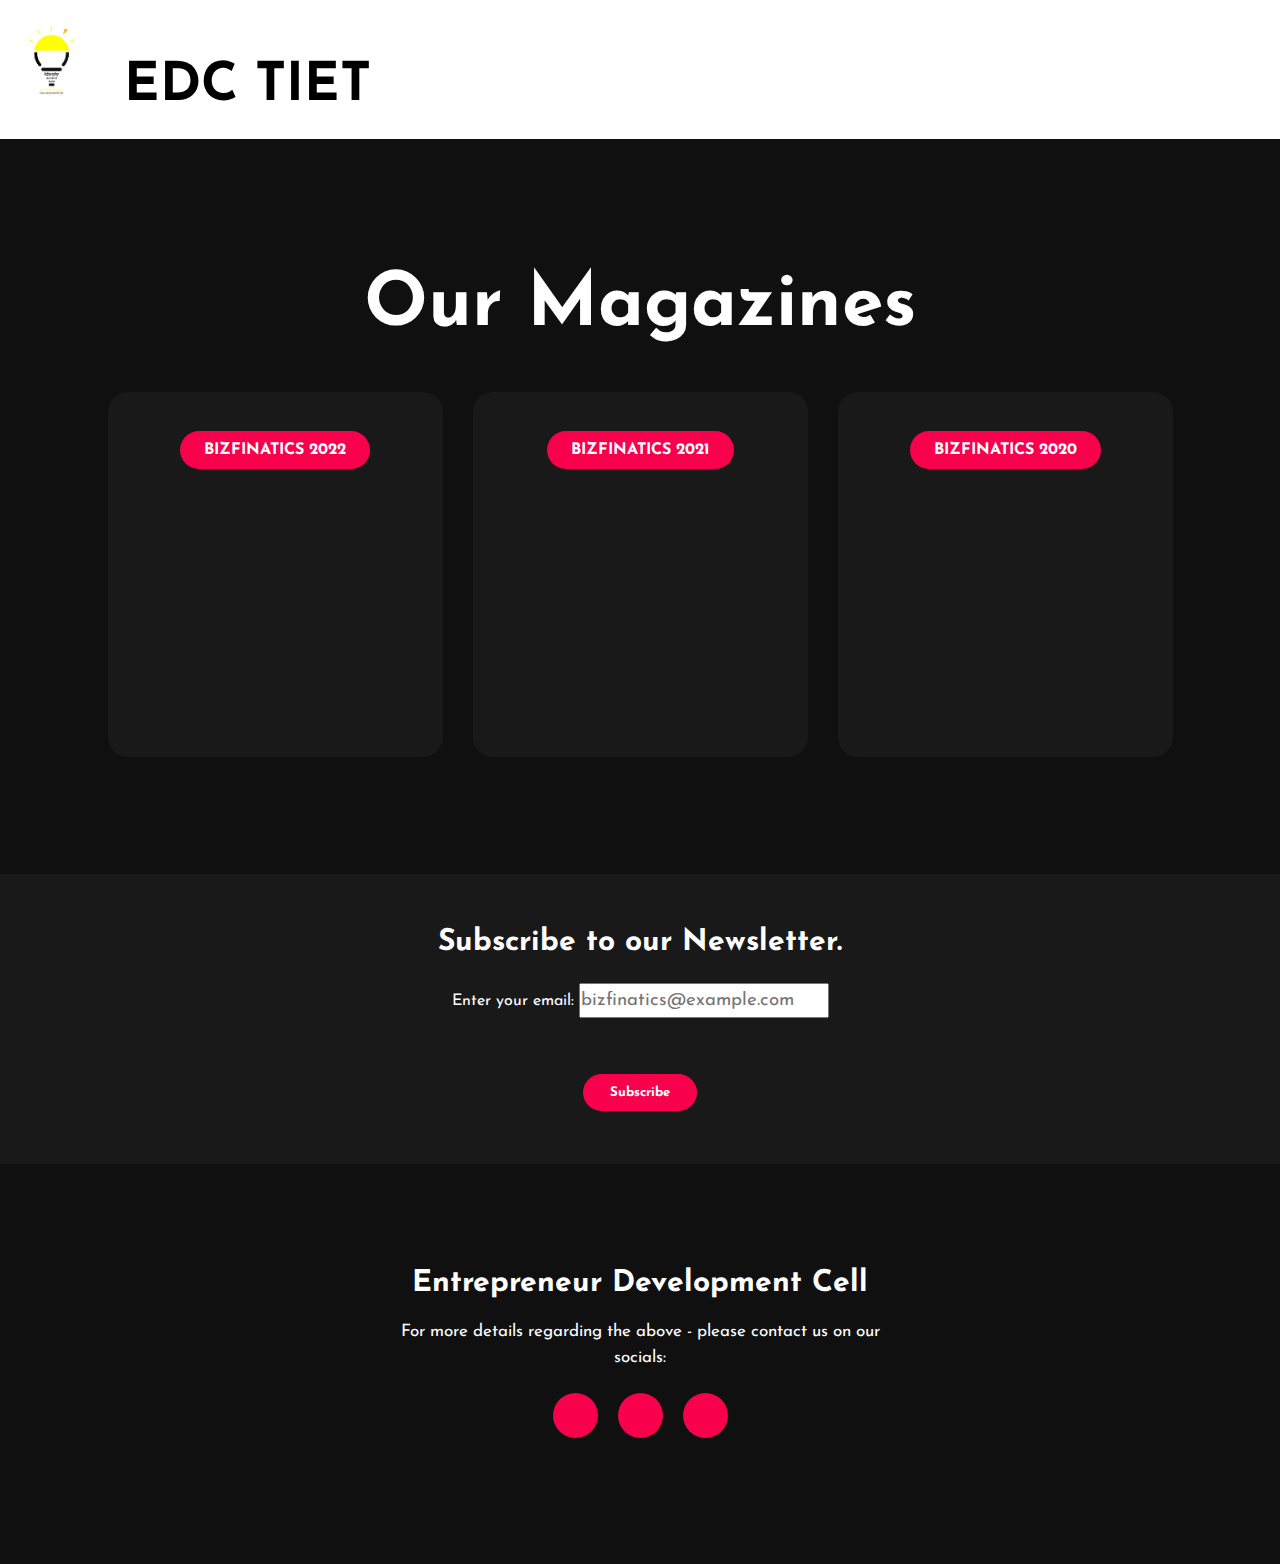
<file: BizFinatics/index.html>
<!DOCTYPE html>
<html>
<head>
	<title>edc bizfinatics</title>
	<link rel="stylesheet" type="text/css" href="style.css">

	<link rel="preconnect" href="https://fonts.gstatic.com">
  <link href="https://fonts.googleapis.com/css2?family=Josefin+Sans:ital,wght@0,100;0,200;0,300;0,400;0,500;0,600;0,700;1,100;1,200;1,300;1,400;1,500;1,600;1,700&display=swap" rel="stylesheet">

  <link rel="stylesheet" href="https://cdnjs.cloudflare.com/ajax/libs/font-awesome/5.15.3/css/all.min.css" integrity="sha512-iBBXm8fW90+nuLcSKlbmrPcLa0OT92xO1BIsZ+ywDWZCvqsWgccV3gFoRBv0z+8dLJgyAHIhR35VZc2oM/gI1w==" crossorigin="anonymous" referrerpolicy="no-referrer" />

</head>
<body>

	<!----headingstart-->
	<header>
		<h1 style="color: BLACK;"> 
		<img src="EDC (1).png" alt="MDN logo" height="80px" width="100px">
		<span class="QTKDff p46B7e" style="color: BLACK; height:35px; width: 250px; font-size:40pt;">EDC TIET</span>
	  </header>
	  
	<!-----Cards----------->
	<div class="service">
		<div class="title">
			<h2>Our Magazines</h2>
		</div>

		<div class="box">
			<div class="card">
				<i class="far fa-user"></i>
				<div class="pra">
					<p></p>

					<p style="text-align: center;">
						<a class="button" href="#">BIZFINATICS 2022</a>
					</p>
				</div>
			</div>

			<div class="card">
				<i class="far fa-user"></i>
				<div class="pra">
					<p></p>

					<p style="text-align: center;">
						<a class="button" href="">BIZFINATICS 2021</a>
					</p>
				</div>
			</div>

			<div class="card">
				<i class="far fa-user"></i>
				<div class="pra">
					<p></p>

					<p style="text-align: center;">
						<a class="button" href="https://online.fliphtml5.com/gehqt/jtrw/#p=1">BIZFINATICS 2020</a>
					</p>
				</div>
			</div>
		</div>
	</div>

	<!------SUBSCRIBE------>
	<div class="contact-me">
		<p>Subscribe to our Newsletter.</p>
		<!--<a class="button-two" href="#">Email</a>  -->
		<!-- 
		<div class="mb-3">
			<label for="exampleFormControlInput1" class="form-label" style="color:white;">Email address</label>
			<input type="email" class="form-control" id="exampleFormControlInput1" style="height:35px; width: 250px; font-size:14pt;" placeholder="bizfinatics@example.com">
			
		  <div class="col-12">
			<button class="btn btn-primary" type="submit">Subscribe</button>
		  </div>	
		  
		  -->
		  <form action="/action_page.php">
			<label for="email" style="color:white;">Enter your email:</label>
			<input type="email" id="email" name="email" style="height:35px; width: 250px; font-size:14pt;" placeholder="bizfinatics@example.com">
			<p> <br></p>
			<div class="col-12" style="text-align:center">
				<button class="btn btn-primary" type="submit">Subscribe</button>
			  </div>
		  </form>
		  
	</div>
	

	<!------footer start--------->
	<footer>
		<p>Entrepreneur Development Cell</p>
		<p>For more details regarding the above - please contact us on our socials:</p>
		<div class="social">
			<a href="https://www.facebook.com/edctiet/"><i class="fab fa-facebook-f"></i></a>
			<a href="https://www.instagram.com/accounts/login/?next=/edc_tiet/"><i class="fab fa-instagram"></i></a>
			<a href="https://www.linkedin.com/school/entrepreneurship-development-cell-thapar-university/mycompany/"><i class="fab fa-linkedin"></i></a>
		</div>
	</footer>
</body>
</html>
</file>
<file: BizFinatics/style.css>
*{
	padding: 0;
	margin: 0;
	font-family: 'Josefin Sans', sans-serif;
	box-sizing: border-box;
}
.hero{
	height: 100vh;
	width: 100%;
	background-image: url(bg.png);
	background-size: cover;
	background-position: center;
}
nav{
	display: flex;
	align-items: center;
	justify-content: space-between;
	padding-top: 45px;
	padding-left: 8%;
	padding-right: 8%;
}
.logo{
    position: absolute;
    top: 0;
    left: 0;
	color: white;
	font-size: 35px;
	letter-spacing: 1px;
	cursor: pointer;
}
span{
	color: #f9004d;
}
nav ul li{
	list-style-type: none;
	display: inline-block;
	padding: 10px  25px;
}
nav ul li a{
	color: white;
	text-decoration: none;
	font-weight: bold;
	text-transform: capitalize;
}
nav ul li a:hover{
	color: #f9004d;
	transition: .4s;
}
.btn{
	background-color:#f9004d;
	color: white;
	text-decoration: none;
	border: 2px solid transparent;
	font-weight: bold;
	padding: 10px 25px;
	border-radius: 30px;
	transition: transform .4s; 
}
.btn:hover{
	transform: scale(1.2);
}
.content{
	position: absolute;
	top: 50%;
	left:8%;
	transform: translateY(-50%);
}
h1{
	color: white;
	margin: 20px 0px 20px;
	font-size: 75px;
}
h3{
	color: white;
	font-size: 25px;
	margin-bottom: 50px;
}
h4{
	color: #fcfc;
	letter-spacing: 2px;
	font-size: 20px;
}
.newslatter form{
	width: 380px;
	max-width: 100%;
	position: relative;
}
.newslatter form input:first-child{
	display: inline-block;
	width: 100%;
	padding: 14px 130px 14px 15px;
	border: 2px solid #f9004d;
	outline: none;
	border-radius: 30px;
}
.newslatter form input:last-child{
	position: absolute;
	display: inline-block;
	outline: none;
	border: none;
	padding: 10px 30px;
	border-radius: 30px;
	background-color:#f9004d;
	color: white;
	box-shadow: 0px 0px 5px #000, 0px 0px 15px #858585;
	top: 6px;
	right: 6px; 
}

.about{
	width: 100%;
	padding: 100px 0px;
	background-color: #191919;
}
.about img{
	height: auto;
	width: 430px;
}
.about-text{
	width: 550px;
}
.main{
	width: 1130px;
	max-width: 95%;
	margin: 0 auto;
	display: flex;
	align-items: center;
	justify-content: space-around;
}
.about-text h2{
	color: white;
	font-size: 75px;
	text-transform: capitalize;
	margin-bottom: 20px;
}
.about-text h5{
	color: white;
	letter-spacing: 2px;
	font-size: 22px;
	margin-bottom: 25px;
	text-transform: capitalize;
}
.about-text p{
	color: #fcfc;
	letter-spacing: 1px;
	line-height: 28px;
	font-size: 18px;
	margin-bottom: 45px;
}
button{
	background-color:#f9004d;
	color: white;
	text-decoration: none;
	border: 2px solid transparent;
	font-weight: bold;
	padding: 13px 30px;
	border-radius: 30px;
	transition: .4s; 
}
button:hover{
	background-color: transparent;
	border: 2px solid #f9004d;
	cursor: pointer;
}

.service{
	background: #101010;
	width: 100%;
	padding: 100px 0px;
}
.title h2{
	color: white;
	font-size: 75px;
	width: 1130px;
	margin: 30px auto;
	text-align: center;
}
.box{
	display: flex;
	justify-content: center;
	align-items: center;
	min-height: 400px;
}
.card{
	height: 365px;
	width: 335px;
	padding: 20px 35px;
	background: #191919;
	border-radius: 20px;
	margin: 15px;
	position: relative;
	overflow: hidden;
	text-align: center;
}
.card i{
	font-size: 50px;
	display: block;
	text-align: center;
	margin: 25px 0px;
	color: #f9004d;

}
h5{
	color: white;
	font-size: 23px;
	margin-bottom: 15px;
}
.pra p{
	color: #fcfc;
	font-size: 16px;
	line-height: 27px;
	margin-bottom: 25px;
}
.card .button{
	background-color:#f9004d;
	color: white;
	text-decoration: none;
	border: 2px solid transparent;
	font-weight: bold;
	padding: 9px 22px;
	border-radius: 30px;
	transition: .4s; 
}
.card .button:hover{
	background-color: transparent;
	border: 2px solid #f9004d;
	cursor: pointer;
}
.contact-me{
	width: 100%;
	height: 290px;
	background: #191919;
	display: flex;
	align-items: center;
	flex-direction: column;
	justify-content: center;
}
.contact-me p{
	color: white;
	font-size: 30px;
	font-weight: bold;
	margin-bottom: 25px;
}
.contact-me .button-two{
	background-color:#f9004d;
	color: white;
	text-decoration: none;
	border: 2px solid transparent;
	font-weight: bold;
	padding: 13px 30px;
	border-radius: 30px;
	transition: .4s; 
}
.contact-me .button-two:hover{
	background-color: transparent;
	border: 2px solid #f9004d;
	cursor: pointer;
}
footer{
	position: relative;
	width: 100%;
	height: 400px;
	background: #101010;
	display: flex;
	flex-direction: column;
	align-items: center;
	justify-content: center;
}
footer p:nth-child(1){
	font-size: 30px;
	color: white;
	margin-bottom: 20px;
	font-weight: bold;
}
footer p:nth-child(2){
	color: white;
	font-size: 17px;
	width: 500px;
	text-align: center;
	line-height: 26px;
}
.social{
	display: flex;
}
.social a{
	width: 45px;
	height: 45px;
	display: flex;
	align-items: center;
	justify-content: center;
	background:  #f9004d;
	border-radius: 50%;
	margin: 22px 10px;
	color: white;
	text-decoration: none;
	font-size: 20px;
}
.social a:hover{
	transform: scale(1.3);
	transition: .3s;
}
.end{
	position: absolute;
	color:#f9004d;
	bottom: 35px;
	font-size: 14px; 
}
</file>
